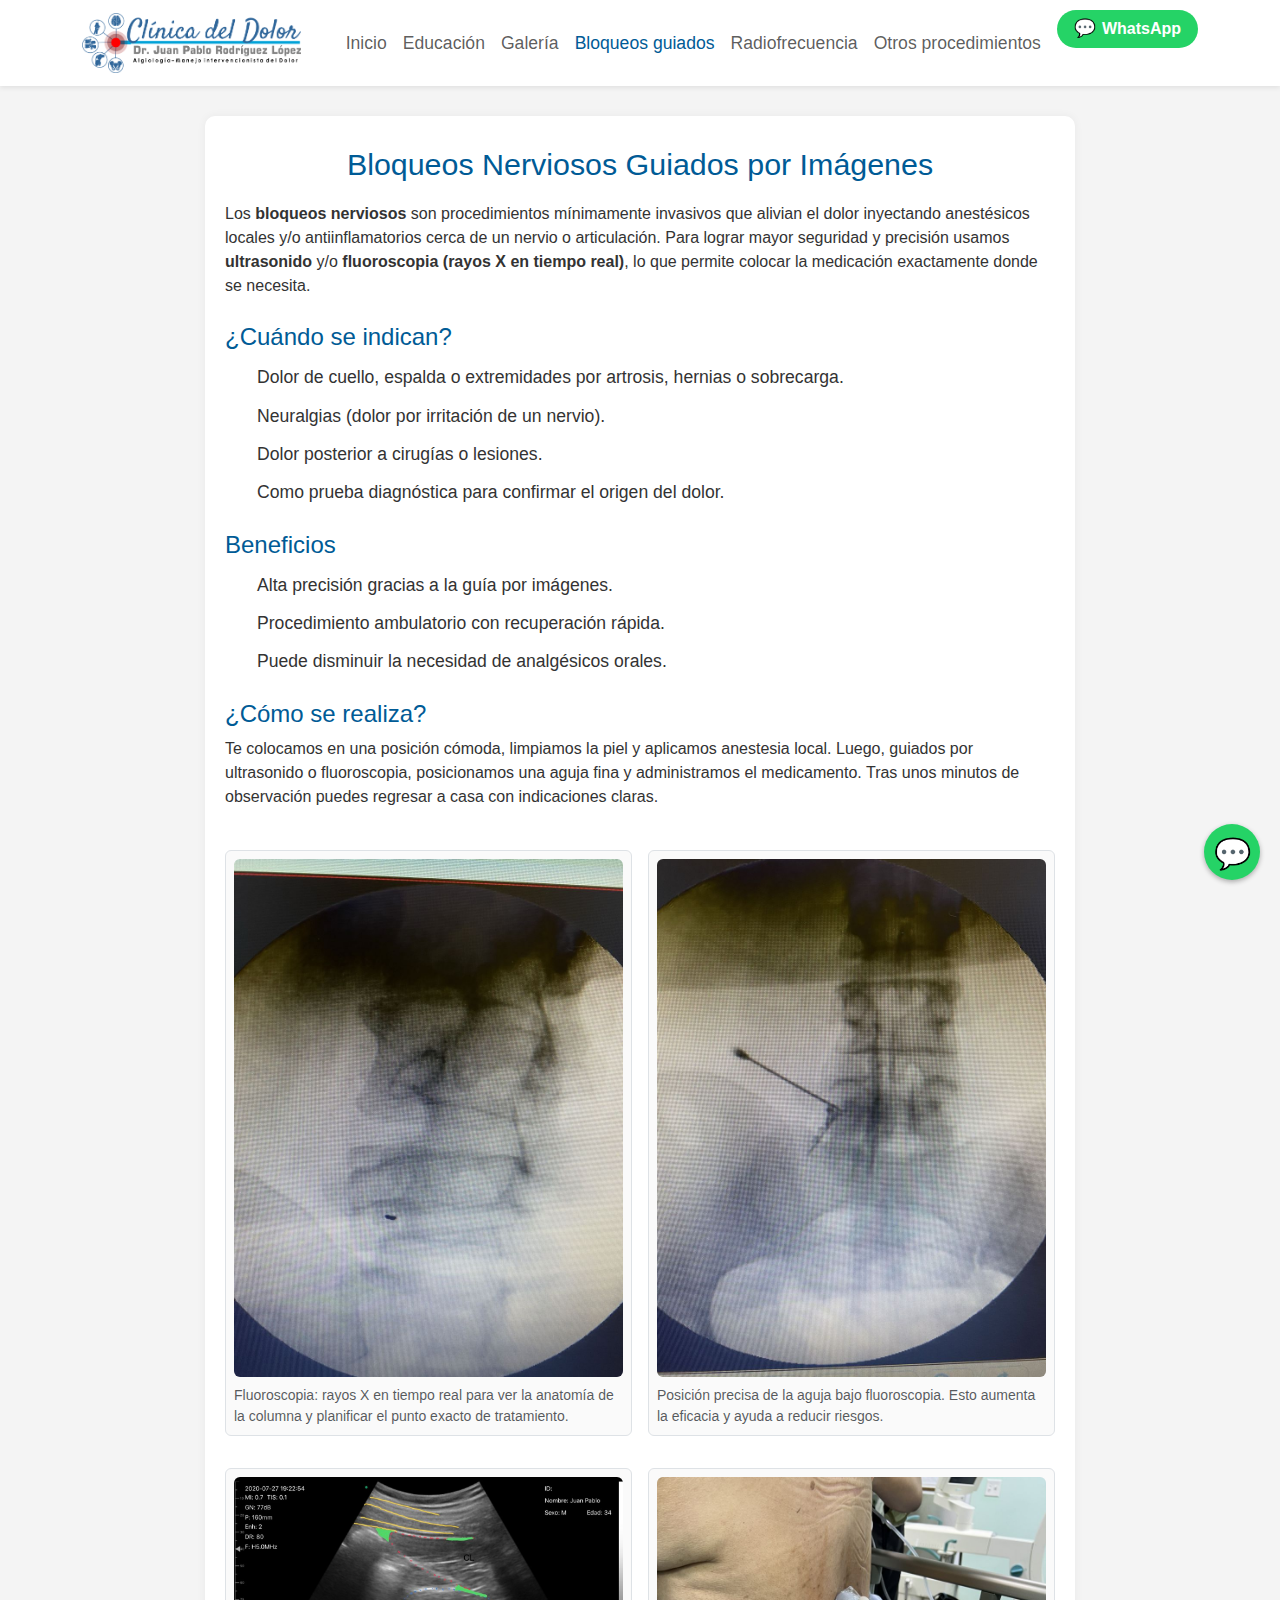
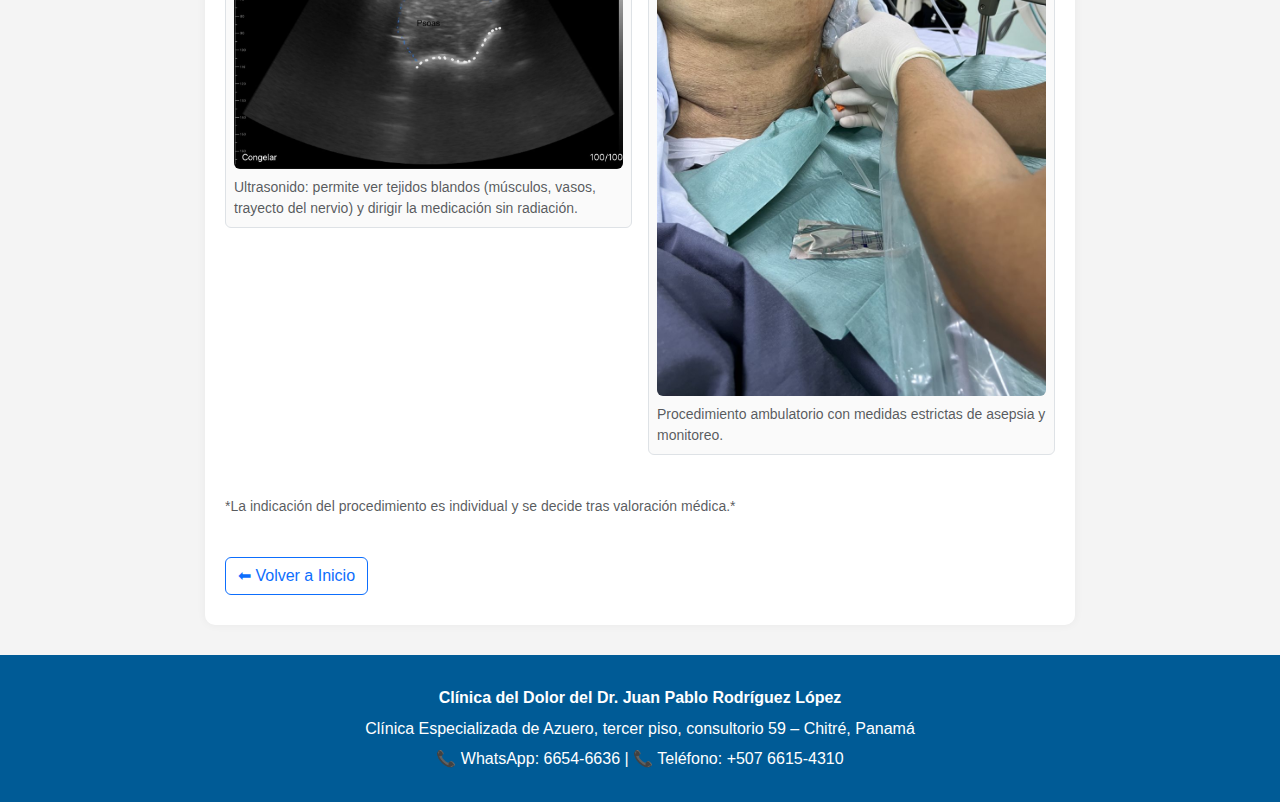
<file: bloqueos.html>
<!DOCTYPE html>
<html lang="es">
<head>
  <meta charset="utf-8"/>
  <meta name="viewport" content="width=device-width, initial-scale=1"/>
  <title>Bloqueos Nerviosos Guiados por Imágenes | Clínica del Dolor de Azuero</title>

  <meta name="description" content="Bloqueos nerviosos guiados por ultrasonido y fluoroscopia para el manejo intervencionista del dolor en la Clínica del Dolor del Dr. Juan Pablo Rodríguez López, Chitré, Panamá.">

  <!-- CSS principal del sitio -->
  <link rel="stylesheet" href="style.css"/>

  <!-- Bootstrap CSS -->
  <link href="https://cdn.jsdelivr.net/npm/bootstrap@5.3.0/dist/css/bootstrap.min.css" rel="stylesheet">

  <style>
    body {
      background: #f4f4f4;
      margin: 0;
      padding: 0;
      color: #333;
      font-family: Arial, sans-serif;
    }

    /* NAVBAR */
    .navbar {
      background-color: #ffffff;
      box-shadow: 0 2px 5px rgba(0,0,0,0.08);
    }

    .navbar-brand img {
      max-height: 60px;
      height: auto;
    }

    .nav-link {
      font-weight: 500;
    }

    .nav-link.active {
      color: #005b96 !important;
    }

    .btn-whatsapp-nav {
      background-color: #25D366;
      color: #fff !important;
      font-weight: 600;
      border-radius: 50px;
      padding: 6px 16px;
      display: inline-flex;
      align-items: center;
      gap: 6px;
    }

    .btn-whatsapp-nav span {
      font-size: 1.1rem;
      line-height: 1;
    }

    /* CONTENIDO PRINCIPAL */
    main {
      max-width: 900px;
      margin: 30px auto;
      padding: 0 15px;
    }

    .content-card {
      background: #fff;
      padding: 30px 20px;
      border-radius: 10px;
      box-shadow: 0 0 10px rgba(0,0,0,0.05);
      margin-bottom: 30px;
    }

    h1, h2, h3, h4 {
      color: #005b96;
    }

    h1 {
      font-size: 1.9rem;
      margin-bottom: 20px;
      text-align: center;
    }

    section {
      margin-bottom: 25px;
    }

    figure {
      background: #fafafa;
    }

    /* FOOTER */
    footer {
      background: #005b96;
      color: #fff;
      text-align: center;
      padding: 25px 15px;
      font-size: 1em;
      line-height: 1.6;
      margin-top: 30px;
    }

    footer p {
      margin: 5px 0;
    }

    /* BOTÓN FLOTANTE WHATSAPP */
    .whatsapp-float {
      position: fixed;
      width: 56px;
      height: 56px;
      bottom: 20px;
      right: 20px;
      background-color: #25D366;
      color: #FFF;
      border-radius: 50%;
      text-align: center;
      font-size: 30px;
      box-shadow: 0 2px 5px rgba(0,0,0,0.3);
      z-index: 1000;
      display: flex;
      align-items: center;
      justify-content: center;
      text-decoration: none;
    }

    .whatsapp-float:hover {
      background-color: #1ebe5d;
      color: #fff;
      text-decoration: none;
    }

    .whatsapp-float span {
      margin-top: 2px;
    }
  </style>
</head>
<body>

  <!-- NAVBAR -->
  <nav class="navbar navbar-expand-lg">
    <div class="container">
      <a class="navbar-brand d-flex align-items-center" href="index.html">
        <img src="logo.png" alt="Clínica del Dolor de Azuero">
      </a>
      <button class="navbar-toggler" type="button" data-bs-toggle="collapse" data-bs-target="#mainNavbar" aria-controls="mainNavbar" aria-expanded="false" aria-label="Mostrar menú">
        <span class="navbar-toggler-icon"></span>
      </button>

      <div class="collapse navbar-collapse" id="mainNavbar">
        <ul class="navbar-nav ms-auto mb-2 mb-lg-0">
          <li class="nav-item">
            <a class="nav-link" href="index.html">Inicio</a>
          </li>
          <li class="nav-item">
            <a class="nav-link" href="educacion.html">Educación</a>
          </li>
          <li class="nav-item">
            <a class="nav-link" href="galeria.html">Galería</a>
          </li>
          <li class="nav-item">
            <a class="nav-link active" href="bloqueos.html">Bloqueos guiados</a>
          </li>
          <li class="nav-item">
            <a class="nav-link" href="tecnicas_radiofrecuencia.html">Radiofrecuencia</a>
          </li>
          <li class="nav-item">
            <a class="nav-link" href="procedimientos.html">Otros procedimientos</a>
          </li>
          <li class="nav-item ms-lg-2 mt-2 mt-lg-0">
            <a class="btn btn-whatsapp-nav" href="https://wa.me/50766546636?text=Hola%20doctor,%20quisiera%20información%20sobre%20bloqueos%20nerviosos%20guiados." target="_blank" rel="noopener">
              <span>💬</span> WhatsApp
            </a>
          </li>
        </ul>
      </div>
    </div>
  </nav>

  <!-- CONTENIDO PRINCIPAL -->
  <main>
    <div class="content-card">
      <h1>Bloqueos Nerviosos Guiados por Imágenes</h1>

      <section>
        <p>
          Los <strong>bloqueos nerviosos</strong> son procedimientos mínimamente invasivos
          que alivian el dolor inyectando anestésicos locales y/o antiinflamatorios cerca de
          un nervio o articulación. Para lograr mayor seguridad y precisión usamos
          <strong>ultrasonido</strong> y/o <strong>fluoroscopia (rayos X en tiempo real)</strong>,
          lo que permite colocar la medicación exactamente donde se necesita.
        </p>
      </section>

      <section>
        <h4>¿Cuándo se indican?</h4>
        <ul>
          <li>Dolor de cuello, espalda o extremidades por artrosis, hernias o sobrecarga.</li>
          <li>Neuralgias (dolor por irritación de un nervio).</li>
          <li>Dolor posterior a cirugías o lesiones.</li>
          <li>Como prueba diagnóstica para confirmar el origen del dolor.</li>
        </ul>
      </section>

      <section>
        <h4>Beneficios</h4>
        <ul>
          <li>Alta precisión gracias a la guía por imágenes.</li>
          <li>Procedimiento ambulatorio con recuperación rápida.</li>
          <li>Puede disminuir la necesidad de analgésicos orales.</li>
        </ul>
      </section>

      <section>
        <h4>¿Cómo se realiza?</h4>
        <p>
          Te colocamos en una posición cómoda, limpiamos la piel y aplicamos anestesia local.
          Luego, guiados por ultrasonido o fluoroscopia, posicionamos una aguja fina y
          administramos el medicamento. Tras unos minutos de observación puedes regresar a casa
          con indicaciones claras.
        </p>
      </section>

      <section>
        <div class="row g-3 mt-2">
          <div class="col-md-6">
            <figure class="border rounded p-2">
              <img src="images/bloqueos/FC299182-9C1B-4522-9688-82D6CAE757BD_web_web.jpg" class="img-fluid rounded" alt="Fluoroscopia columna lumbar">
              <figcaption class="mt-2 small text-muted">
                Fluoroscopia: rayos X en tiempo real para ver la anatomía de la columna y planificar el punto exacto de tratamiento.
              </figcaption>
            </figure>
          </div>
          <div class="col-md-6">
            <figure class="border rounded p-2">
              <img src="images/bloqueos/0D54DD62-678A-4C94-BECA-EF98E73100BA_web_web.jpg" class="img-fluid rounded" alt="Aguja posicionada bajo fluoroscopia">
              <figcaption class="mt-2 small text-muted">
                Posición precisa de la aguja bajo fluoroscopia. Esto aumenta la eficacia y ayuda a reducir riesgos.
              </figcaption>
            </figure>
          </div>
          <div class="col-md-6">
            <figure class="border rounded p-2">
              <img src="images/bloqueos/C9461736-8939-4E7B-AEBC-5A28A2D06F95_web_web.jpg" class="img-fluid rounded" alt="Ultrasonido región lumbar">
              <figcaption class="mt-2 small text-muted">
                Ultrasonido: permite ver tejidos blandos (músculos, vasos, trayecto del nervio) y dirigir la medicación sin radiación.
              </figcaption>
            </figure>
          </div>
          <div class="col-md-6">
            <figure class="border rounded p-2">
              <img src="images/bloqueos/27BBC601-D00D-4B45-822A-1F080B39D343_web_web.jpg" class="img-fluid rounded" alt="Procedimiento ambulatorio con guía por imágenes">
              <figcaption class="mt-2 small text-muted">
                Procedimiento ambulatorio con medidas estrictas de asepsia y monitoreo.
              </figcaption>
            </figure>
          </div>
        </div>
      </section>

      <p class="mt-3 text-muted small">
        *La indicación del procedimiento es individual y se decide tras valoración médica.*
      </p>

      <a href="index.html" class="btn btn-outline-primary mt-4">⬅ Volver a Inicio</a>
    </div>
  </main>

  <!-- FOOTER -->
  <footer>
    <p><strong>Clínica del Dolor del Dr. Juan Pablo Rodríguez López</strong></p>
    <p>Clínica Especializada de Azuero, tercer piso, consultorio 59 – Chitré, Panamá</p>
    <p>📞 WhatsApp: 6654-6636 | 📞 Teléfono: +507 6615-4310</p>
  </footer>

  <!-- BOTÓN FLOTANTE WHATSAPP -->
  <a href="https://wa.me/50766546636?text=Hola%20doctor,%20quisiera%20agendar%20una%20cita%20para%20bloqueos%20nerviosos%20guiados." class="whatsapp-float" target="_blank" rel="noopener" aria-label="WhatsApp Clínica del Dolor">
    <span>💬</span>
  </a>

  <!-- Bootstrap JS -->
  <script src="https://cdn.jsdelivr.net/npm/bootstrap@5.3.0/dist/js/bootstrap.bundle.min.js"></script>
</body>
</html>
</file>
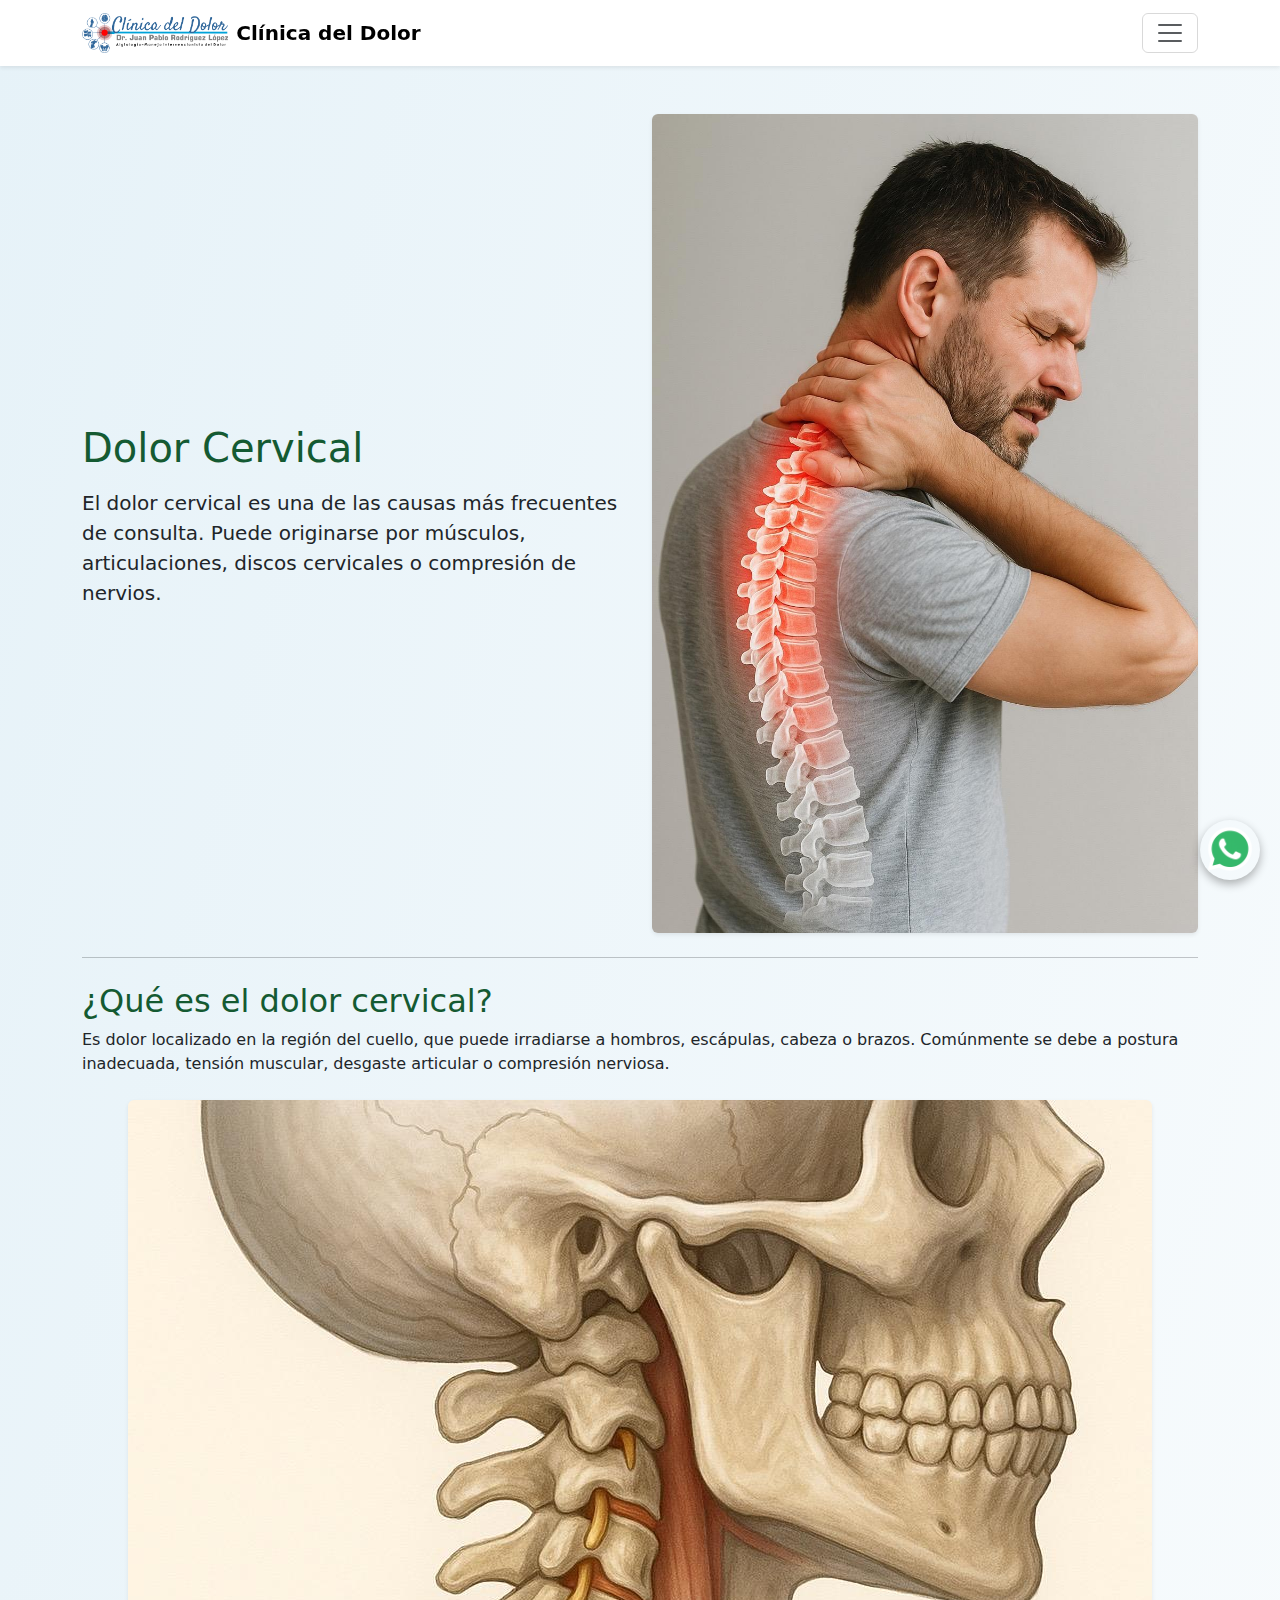
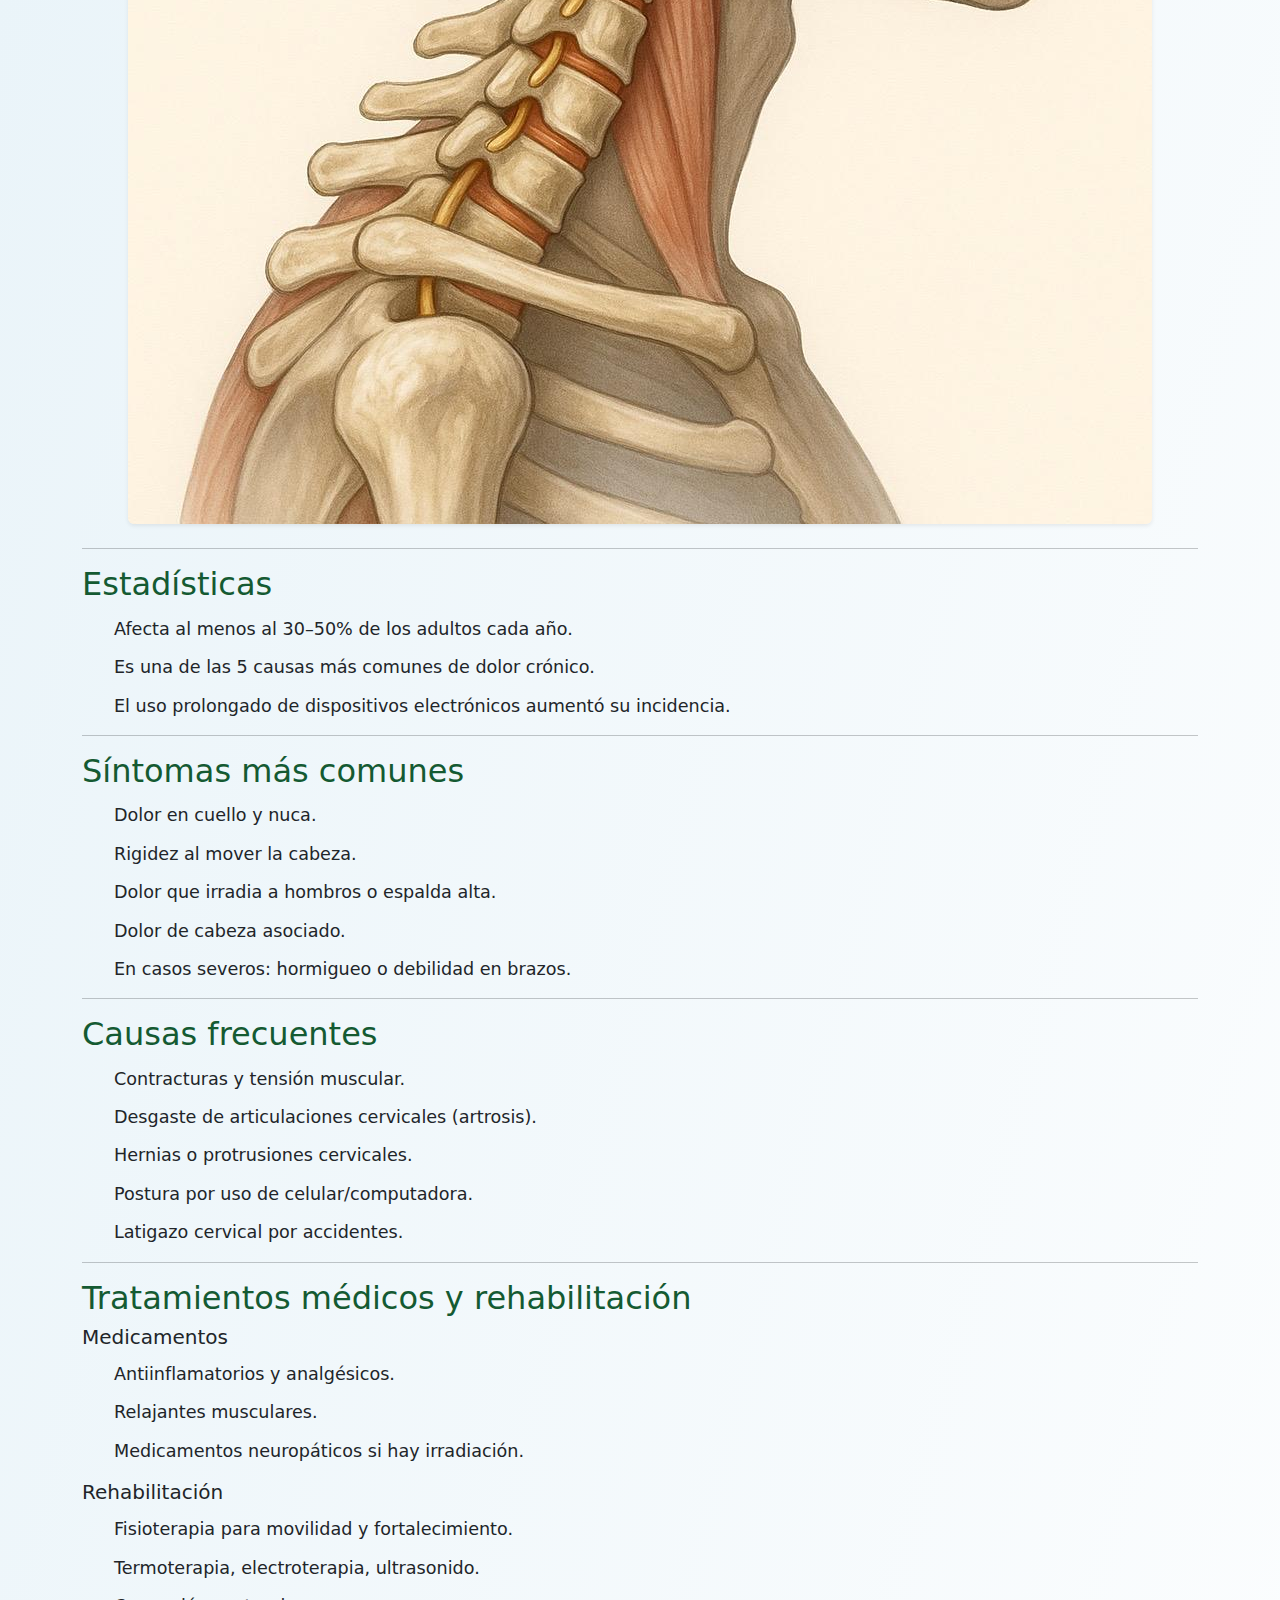
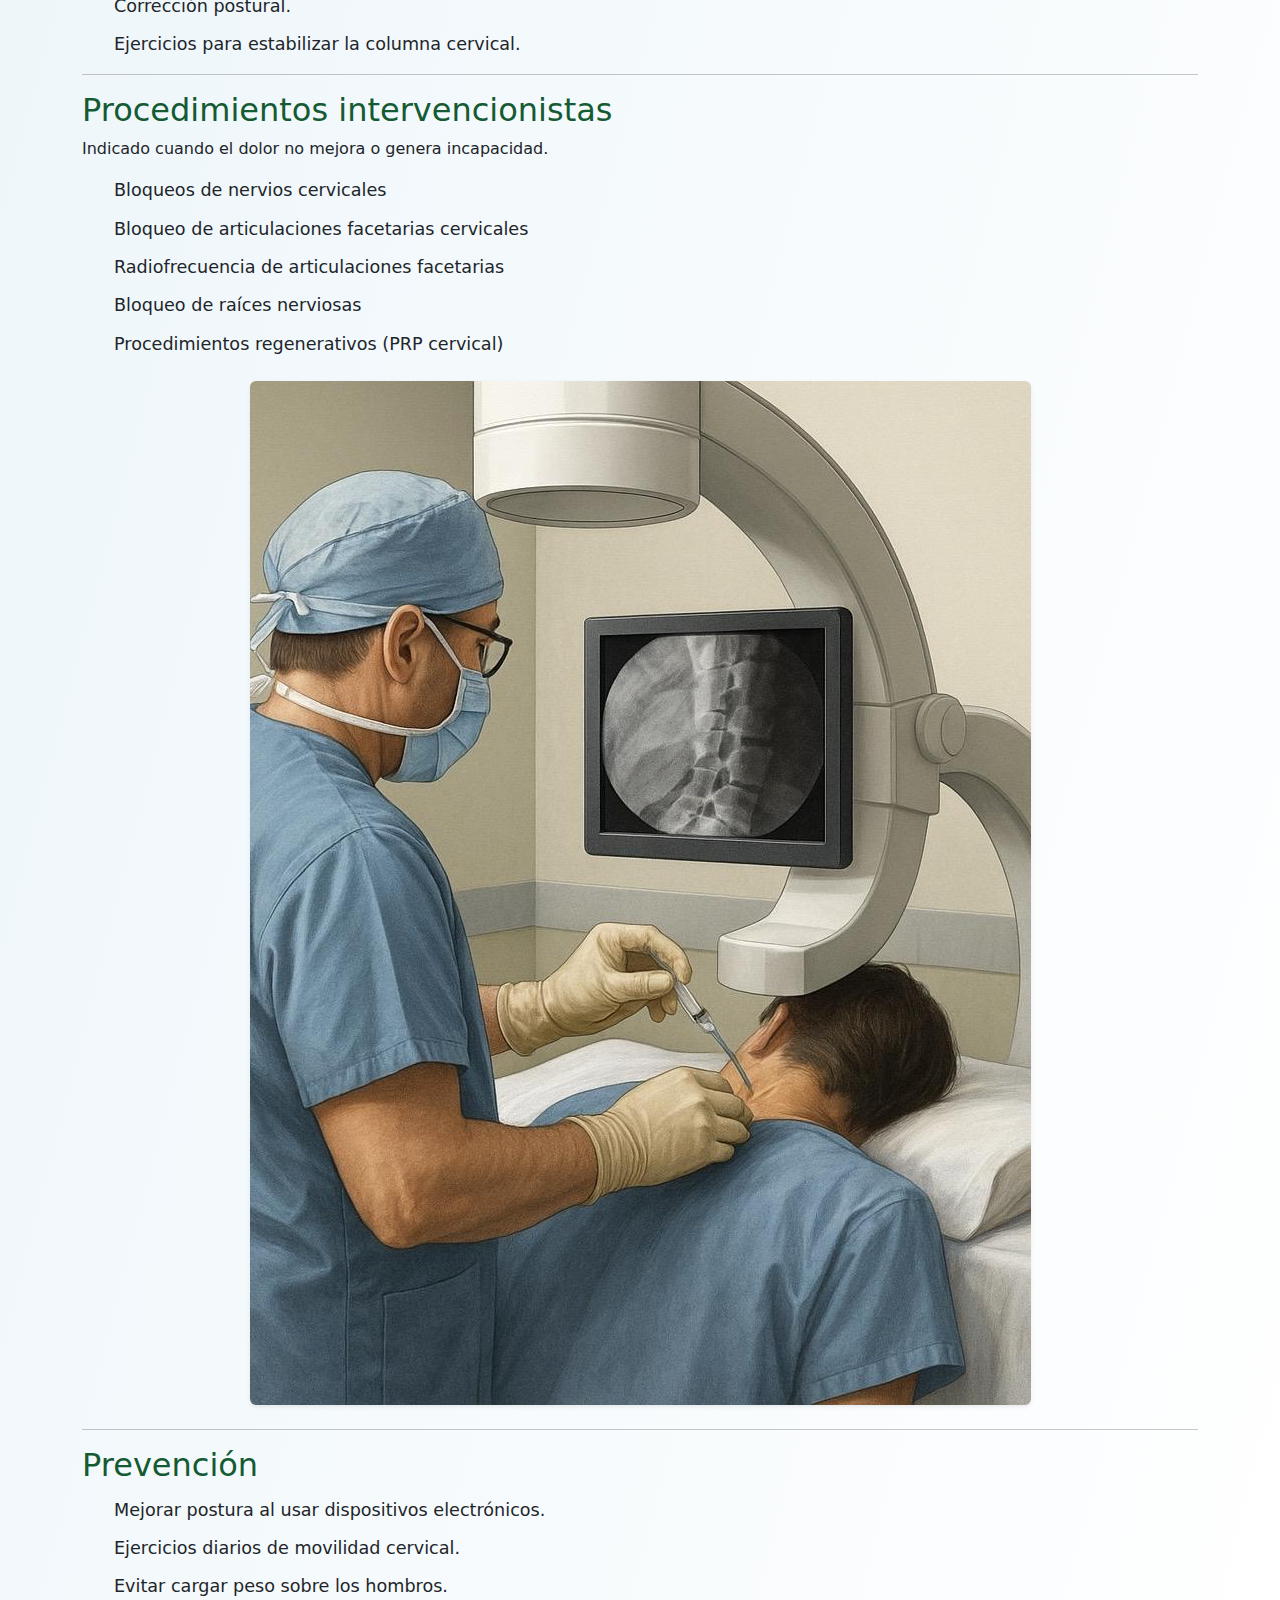
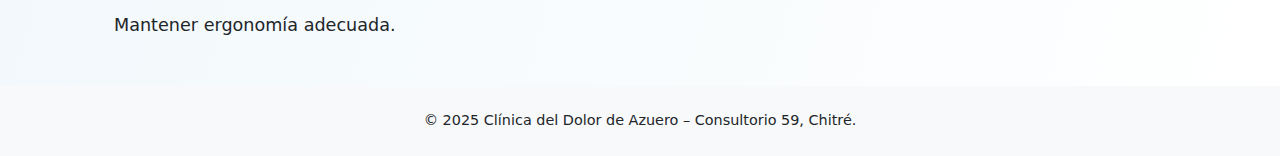
<file: dolor-cervical.html>
<!DOCTYPE html>
<html lang="es">
<head>
  <meta charset="utf-8"/>
  <meta name="viewport" content="width=device-width, initial-scale=1"/>
  <title>Dolor Cervical | Clínica del Dolor de Azuero</title>
  <link rel="stylesheet" href="style.css"/>

  <!-- Bootstrap -->
  <link href="https://cdn.jsdelivr.net/npm/bootstrap@5.3.0/dist/css/bootstrap.min.css" rel="stylesheet">

  <!-- Google tag -->
  <script async src="https://www.googletagmanager.com/gtag/js?id=G-WTPCPKTT0S"></script>
  <script>
    window.dataLayer = window.dataLayer || [];
    function gtag(){dataLayer.push(arguments);}
    gtag('js', new Date());
    gtag('config', 'G-WTPCPKTT0S');
  </script>

  <style>
    h1, h2 { color:#145a32; }
  </style>
</head>

<body>

<!-- NAVBAR -->
<nav class="navbar navbar-light bg-white shadow-sm sticky-top">
  <div class="container">
    <a class="navbar-brand d-flex align-items-center gap-2" href="index.html">
      <img src="logo.png" class="logo-navbar" alt="Logo">
      <span class="fw-semibold d-none d-sm-inline">Clínica del Dolor</span>
    </a>

    <button class="navbar-toggler" type="button" data-bs-toggle="offcanvas" data-bs-target="#mainOffcanvas">
      <span class="navbar-toggler-icon"></span>
    </button>

    <div class="offcanvas offcanvas-end" tabindex="-1" id="mainOffcanvas">
      <div class="offcanvas-header">
        <h5 class="offcanvas-title d-flex align-items-center gap-2">
          <img src="logo.png" class="logo-offcanvas"> Clínica del Dolor
        </h5>
        <button class="btn-close" data-bs-dismiss="offcanvas"></button>
      </div>

      <div class="offcanvas-body">
        <ul class="navbar-nav">

          <li class="nav-item"><a class="nav-link" href="index.html">Inicio</a></li>

          <!-- Padecimientos -->
          <li class="nav-item mt-2"><span class="fw-semibold text-muted small text-uppercase">Padecimientos</span></li>
          <li class="nav-item"><a class="nav-link" href="lumbalgia-ciatica.html">Lumbalgia y Ciática</a></li>
          <li class="nav-item"><a class="nav-link" href="dolor-cervical.html">Dolor cervical</a></li>
          <li class="nav-item"><a class="nav-link" href="cervicobraquialgia.html">Cervicobraquialgia</a></li>
          <li class="nav-item"><a class="nav-link" href="dorsalgia.html">Dorsalgia</a></li>
          <li class="nav-item"><a class="nav-link" href="sacroilitis.html">Sacroilitis</a></li>
          <li class="nav-item"><a class="nav-link" href="neuralgia-trigemino.html">Neuralgia del Trigémino</a></li>
          <li class="nav-item"><a class="nav-link" href="fibromialgia.html">Fibromialgia</a></li>

          <!-- Procedimientos -->
          <li class="nav-item mt-2"><span class="fw-semibold text-muted small text-uppercase">Procedimientos</span></li>
          <li class="nav-item"><a class="nav-link" href="bloqueos.html">Bloqueos guiados</a></li>
          <li class="nav-item"><a class="nav-link" href="tecnicas_radiofrecuencia.html">Radiofrecuencia</a></li>
          <li class="nav-item"><a class="nav-link" href="procedimientos.html">Regenerativos</a></li>

          <!-- Contacto -->
          <li class="nav-item mt-3">
            <a class="btn btn-success w-100 mb-2" href="https://wa.me/50766546636" target="_blank">WhatsApp 6654-6636</a>
            <a class="btn btn-outline-primary w-100" href="tel:+50766154310">Llamar 6615-4310</a>
          </li>

        </ul>
      </div>
    </div>
  </div>
</nav>

<!-- CONTENIDO -->
<section class="container my-5">

  <div class="row mb-4 align-items-center">
    <div class="col-md-6">
      <h1 class="mb-3">Dolor Cervical</h1>
      <p class="lead">
        El dolor cervical es una de las causas más frecuentes de consulta.  
        Puede originarse por músculos, articulaciones, discos cervicales o compresión de nervios.
      </p>
    </div>
    <div class="col-md-6 text-center">
      <img src="images/dolor-cervical-paciente.jpg" class="img-fluid rounded shadow-sm" alt="Dolor cervical">
    </div>
  </div>

  <hr class="my-4">

  <!-- DEFINICIÓN -->
  <h2>¿Qué es el dolor cervical?</h2>
  <p>
    Es dolor localizado en la región del cuello, que puede irradiarse a hombros, escápulas, cabeza o brazos.  
    Comúnmente se debe a postura inadecuada, tensión muscular, desgaste articular o compresión nerviosa.
  </p>

  <div class="text-center my-4">
    <img src="images/columna-cervical-anatomia.jpg" class="img-fluid rounded shadow-sm" alt="Anatomía cervical">
  </div>

  <hr>

  <!-- ESTADÍSTICAS -->
  <h2>Estadísticas</h2>
  <ul>
    <li>Afecta al menos al 30–50% de los adultos cada año.</li>
    <li>Es una de las 5 causas más comunes de dolor crónico.</li>
    <li>El uso prolongado de dispositivos electrónicos aumentó su incidencia.</li>
  </ul>

  <hr>

  <!-- SÍNTOMAS -->
  <h2>Síntomas más comunes</h2>
  <ul>
    <li>Dolor en cuello y nuca.</li>
    <li>Rigidez al mover la cabeza.</li>
    <li>Dolor que irradia a hombros o espalda alta.</li>
    <li>Dolor de cabeza asociado.</li>
    <li>En casos severos: hormigueo o debilidad en brazos.</li>
  </ul>

  <hr>

  <!-- CAUSAS -->
  <h2>Causas frecuentes</h2>
  <ul>
    <li>Contracturas y tensión muscular.</li>
    <li>Desgaste de articulaciones cervicales (artrosis).</li>
    <li>Hernias o protrusiones cervicales.</li>
    <li>Postura por uso de celular/computadora.</li>
    <li>Latigazo cervical por accidentes.</li>
  </ul>

  <hr>

  <!-- TRATAMIENTO MÉDICO -->
  <h2>Tratamientos médicos y rehabilitación</h2>

  <h5>Medicamentos</h5>
  <ul>
    <li>Antiinflamatorios y analgésicos.</li>
    <li>Relajantes musculares.</li>
    <li>Medicamentos neuropáticos si hay irradiación.</li>
  </ul>

  <h5>Rehabilitación</h5>
  <ul>
    <li>Fisioterapia para movilidad y fortalecimiento.</li>
    <li>Termoterapia, electroterapia, ultrasonido.</li>
    <li>Corrección postural.</li>
    <li>Ejercicios para estabilizar la columna cervical.</li>
  </ul>

  <hr>

  <!-- INTERVENCIONISMO -->
  <h2>Procedimientos intervencionistas</h2>
  <p>Indicado cuando el dolor no mejora o genera incapacidad.</p>

  <ul>
    <li>Bloqueos de nervios cervicales</li>
    <li>Bloqueo de articulaciones facetarias cervicales</li>
    <li>Radiofrecuencia de articulaciones facetarias</li>
    <li>Bloqueo de raíces nerviosas</li>
    <li>Procedimientos regenerativos (PRP cervical)</li>
  </ul>

  <div class="text-center my-4">
    <img src="images/bloqueo-cervical-fluoroscopia.jpg" class="img-fluid rounded shadow-sm" alt="Bloqueo cervical">
  </div>

  <hr>

  <!-- PREVENCIÓN -->
  <h2>Prevención</h2>
  <ul>
    <li>Mejorar postura al usar dispositivos electrónicos.</li>
    <li>Ejercicios diarios de movilidad cervical.</li>
    <li>Evitar cargar peso sobre los hombros.</li>
    <li>Mantener ergonomía adecuada.</li>
  </ul>

</section>

<!-- FOOTER -->
<footer class="text-center py-4 bg-light">
  <p class="mb-0">© 2025 Clínica del Dolor de Azuero – Consultorio 59, Chitré.</p>
</footer>

<!-- WHATSAPP FLOAT -->
<a class="whatsapp-float" href="https://wa.me/50766546636" target="_blank">
  <img src="whatsapp.png" width="60">
</a>

<!-- Bootstrap JS -->
<script src="https://cdn.jsdelivr.net/npm/bootstrap@5.3.0/dist/js/bootstrap.bundle.min.js"></script>

<style>
  .logo-navbar { height: 40px; }
  .logo-offcanvas { height: 28px; }
  .whatsapp-float { position: fixed; bottom: 20px; right: 20px; z-index:1000; }
</style>

</body>
</html>
</file>
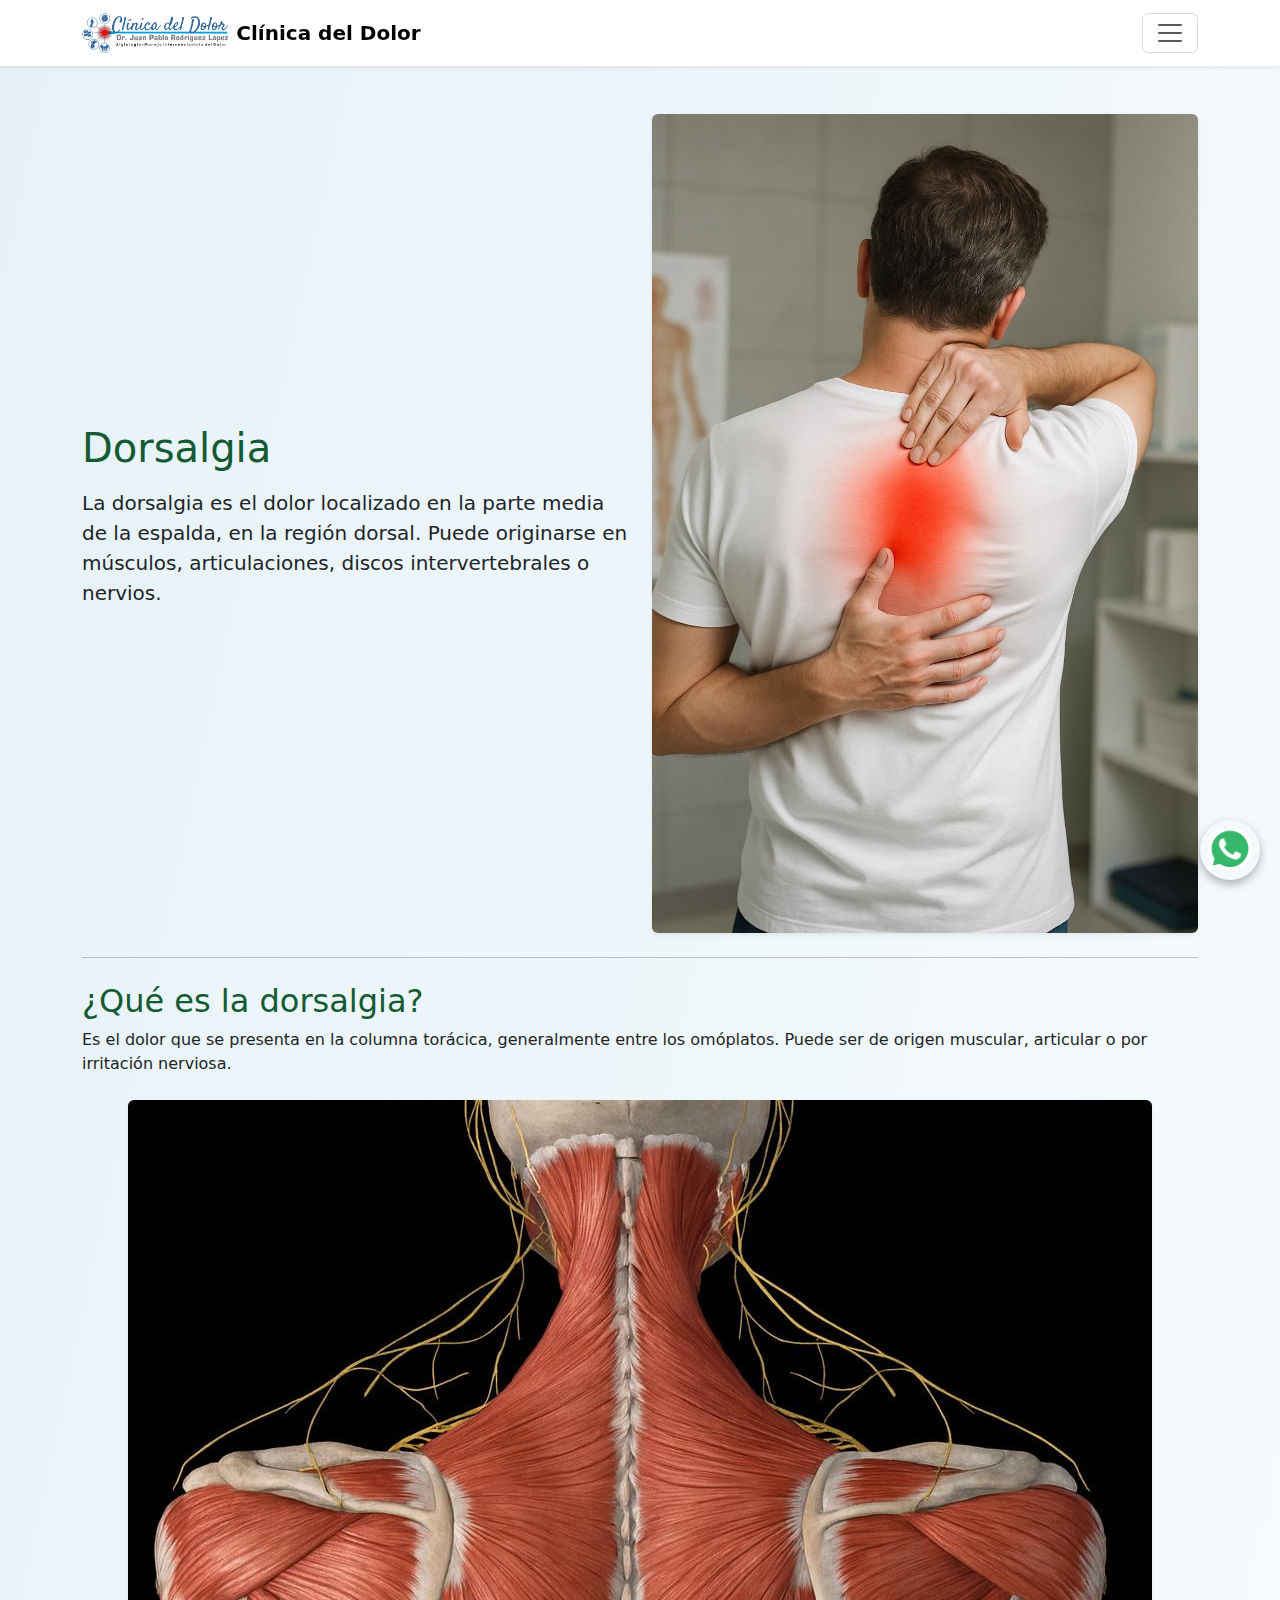
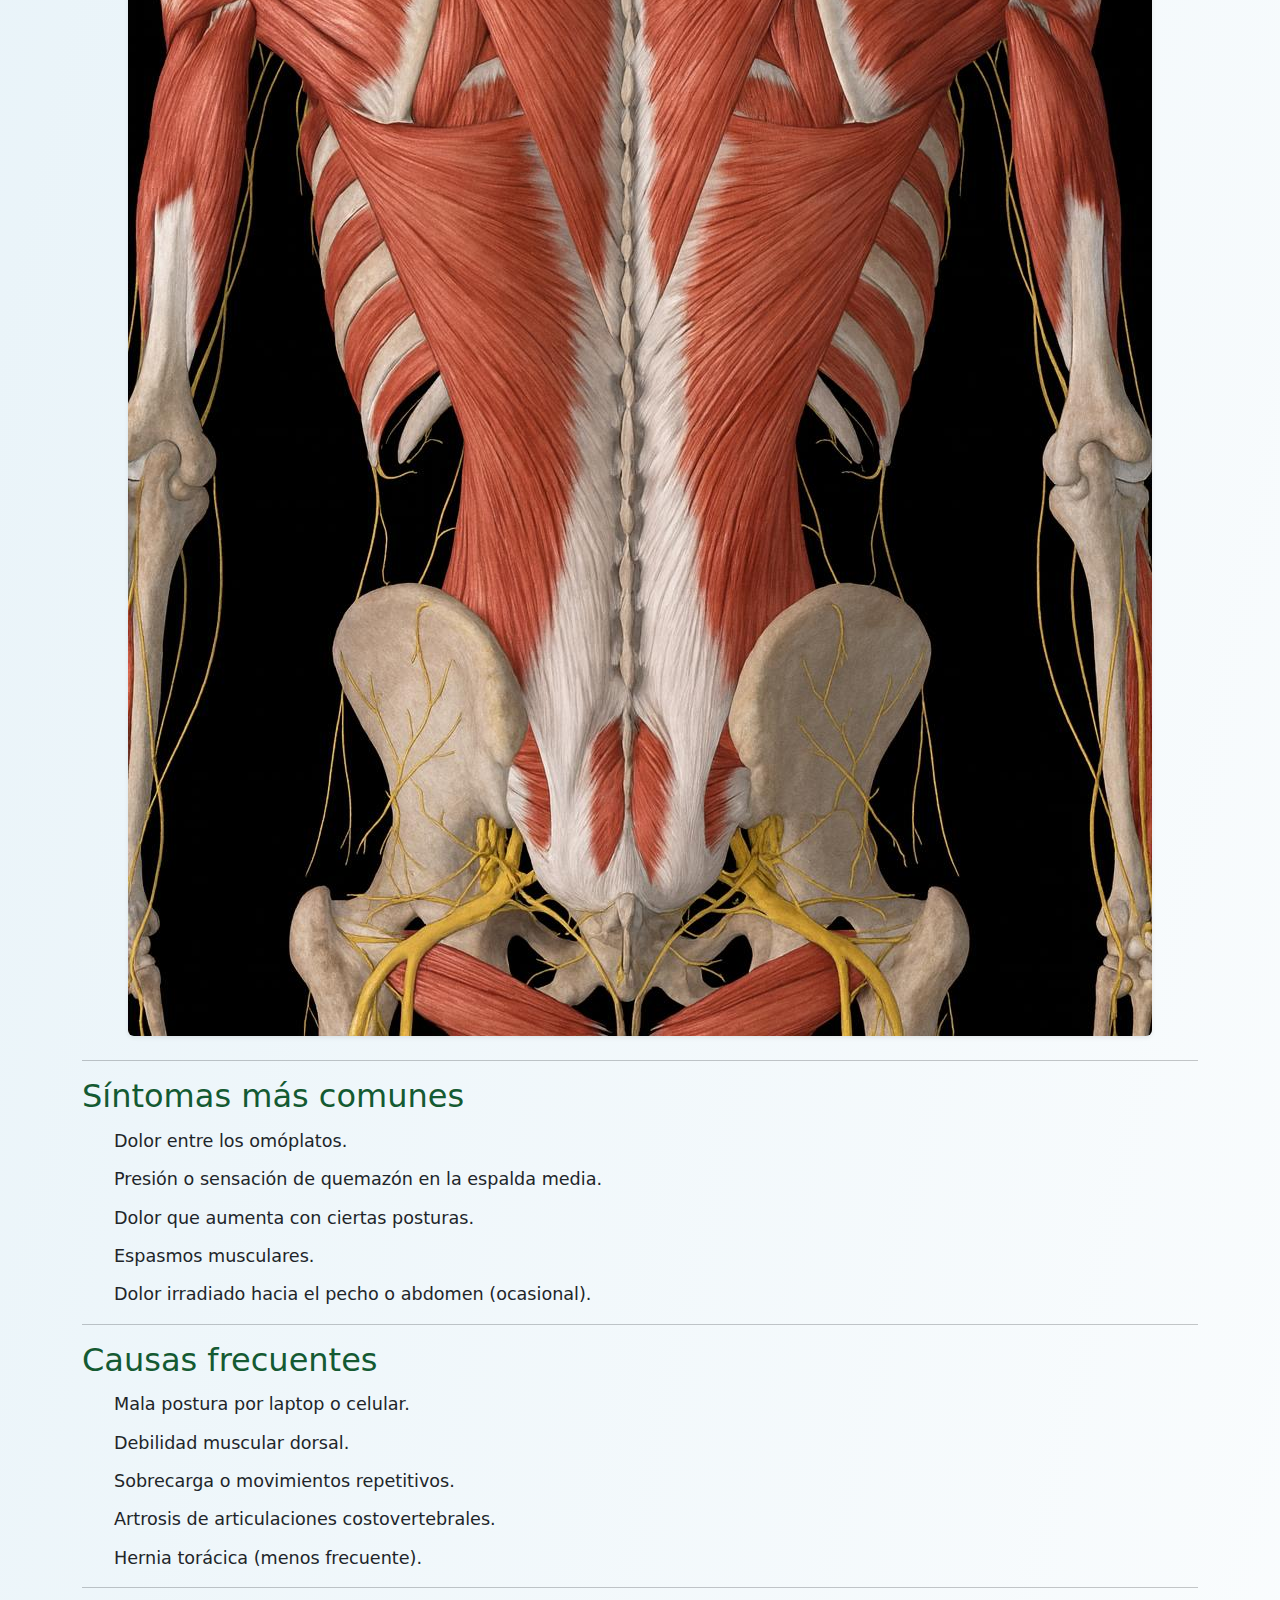
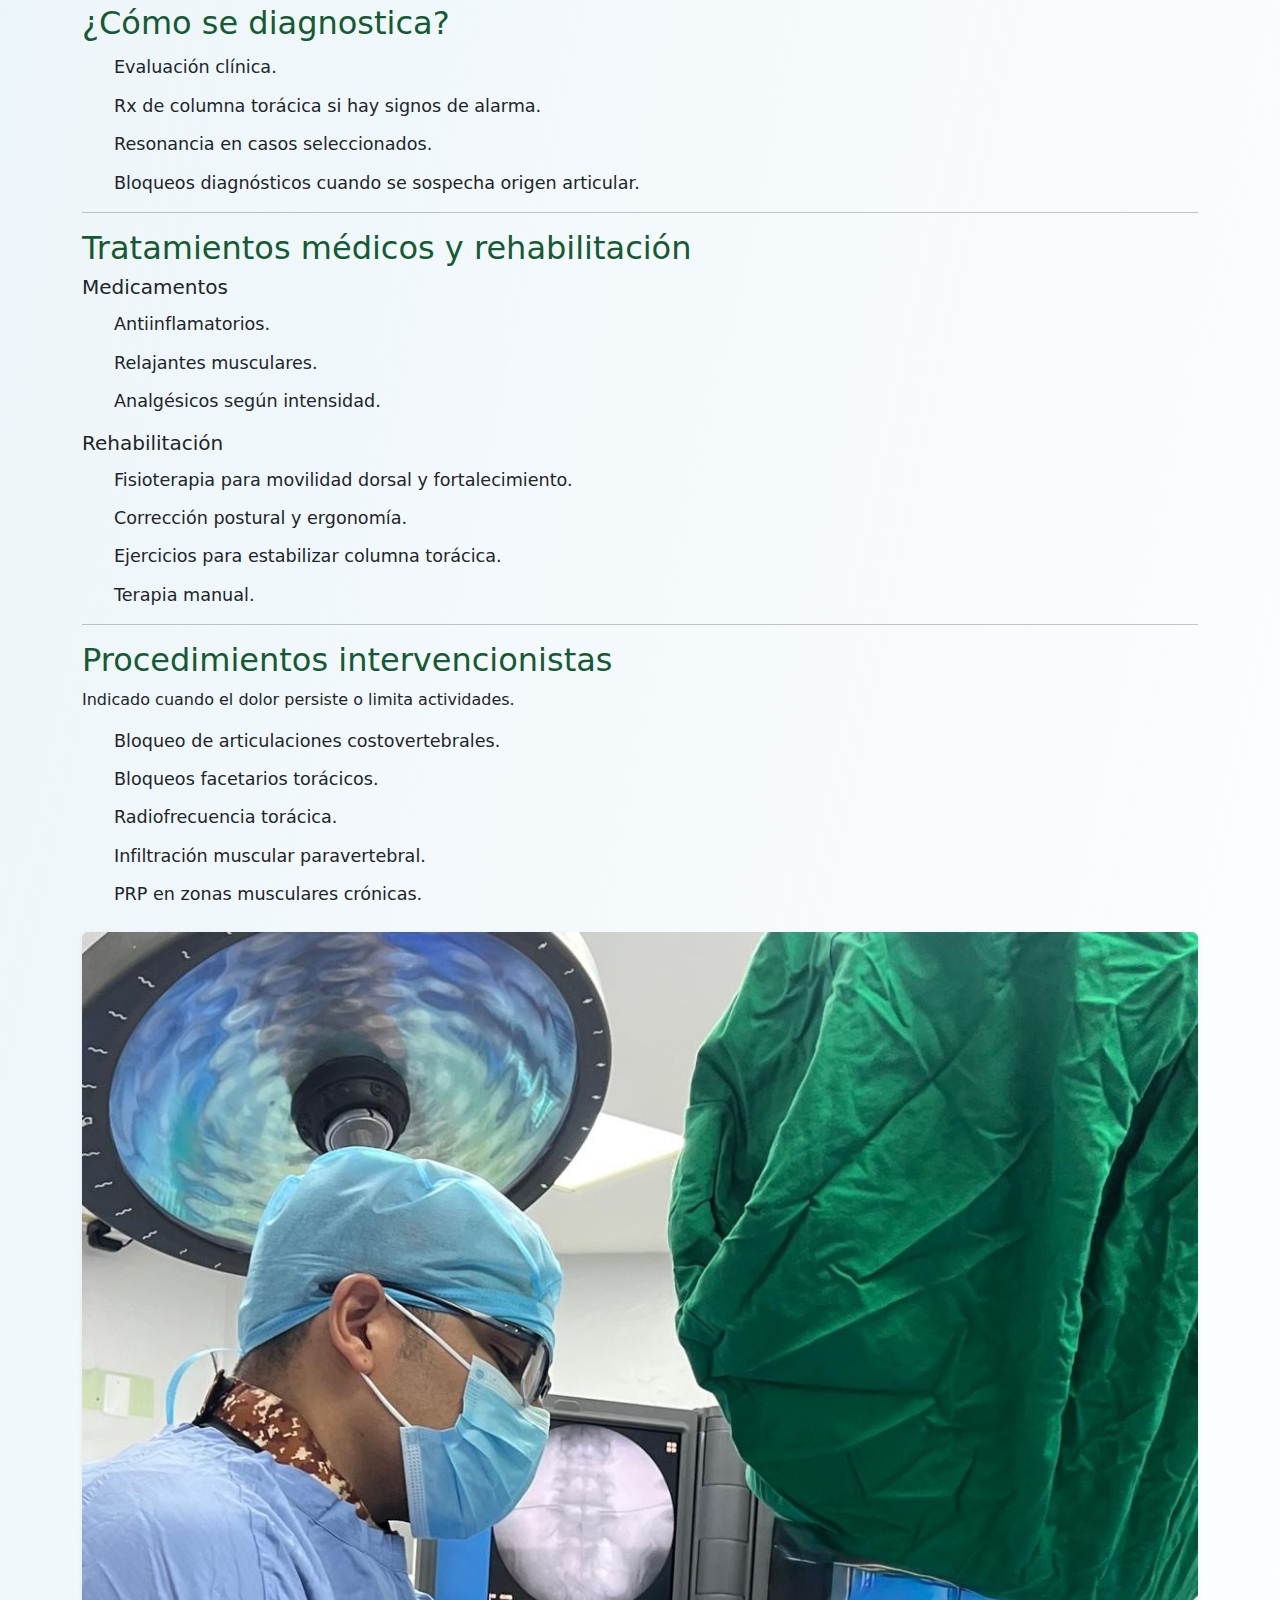
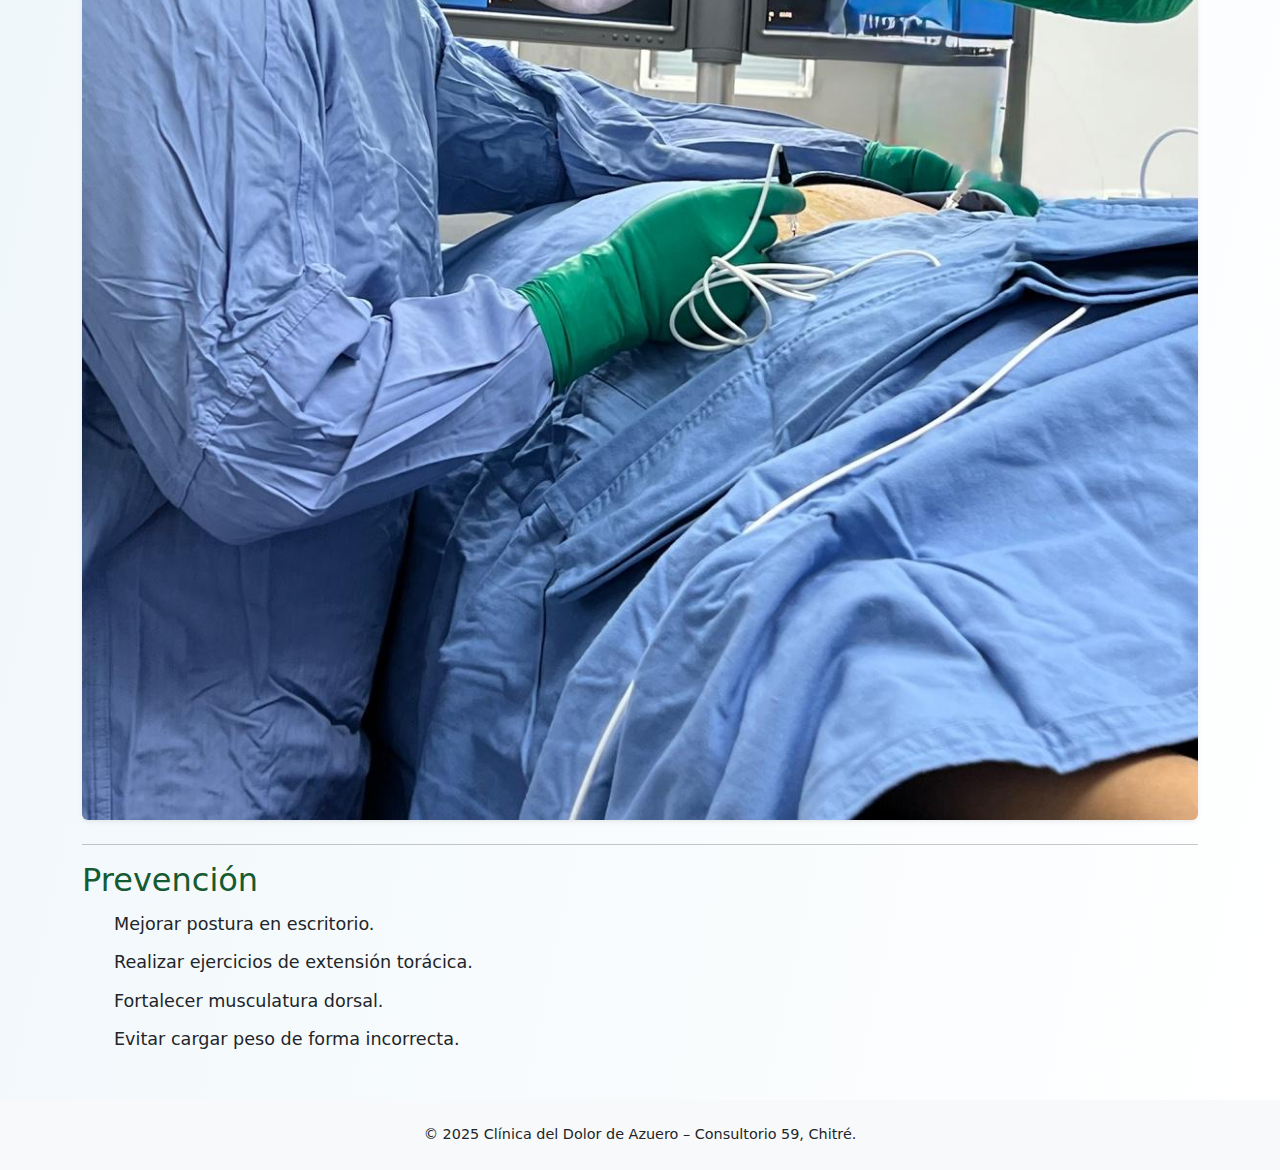
<file: dorsalgia.html>
<!DOCTYPE html>
<html lang="es">
<head>
  <meta charset="utf-8"/>
  <meta name="viewport" content="width=device-width, initial-scale=1"/>
  <title>Dorsalgia | Clínica del Dolor de Azuero</title>
  <link rel="stylesheet" href="style.css"/>

  <!-- Bootstrap -->
  <link href="https://cdn.jsdelivr.net/npm/bootstrap@5.3.0/dist/css/bootstrap.min.css" rel="stylesheet">

  <!-- Google tag -->
  <script async src="https://www.googletagmanager.com/gtag/js?id=G-WTPCPKTT0S"></script>
  <script>
    window.dataLayer = window.dataLayer || [];
    function gtag(){dataLayer.push(arguments);}
    gtag('js', new Date());
    gtag('config', 'G-WTPCPKTT0S');
  </script>

  <style>
    h1, h2 { color:#145a32; }
  </style>
</head>

<body>

<!-- NAVBAR -->
<nav class="navbar navbar-light bg-white shadow-sm sticky-top">
  <div class="container">
    <a class="navbar-brand d-flex align-items-center gap-2" href="index.html">
      <img src="logo.png" class="logo-navbar" alt="Logo">
      <span class="fw-semibold d-none d-sm-inline">Clínica del Dolor</span>
    </a>

    <button class="navbar-toggler" type="button" data-bs-toggle="offcanvas" data-bs-target="#mainOffcanvas">
      <span class="navbar-toggler-icon"></span>
    </button>

    <div class="offcanvas offcanvas-end" tabindex="-1" id="mainOffcanvas">
      <div class="offcanvas-header">
        <h5 class="offcanvas-title d-flex align-items-center gap-2">
          <img src="logo.png" class="logo-offcanvas"> Clínica del Dolor
        </h5>
        <button class="btn-close" data-bs-dismiss="offcanvas"></button>
      </div>

      <div class="offcanvas-body">
        <ul class="navbar-nav">

          <li class="nav-item"><a class="nav-link" href="index.html">Inicio</a></li>

          <!-- Padecimientos -->
          <li class="nav-item mt-2"><span class="fw-semibold text-muted small text-uppercase">Padecimientos</span></li>
          <li class="nav-item"><a class="nav-link" href="lumbalgia-ciatica.html">Lumbalgia y Ciática</a></li>
          <li class="nav-item"><a class="nav-link" href="dolor-cervical.html">Dolor cervical</a></li>
          <li class="nav-item"><a class="nav-link" href="cervicobraquialgia.html">Cervicobraquialgia</a></li>
          <li class="nav-item"><a class="nav-link" href="dorsalgia.html">Dorsalgia</a></li>
          <li class="nav-item"><a class="nav-link" href="sacroilitis.html">Sacroilitis</a></li>
          <li class="nav-item"><a class="nav-link" href="neuralgia-trigemino.html">Neuralgia del Trigémino</a></li>
          <li class="nav-item"><a class="nav-link" href="fibromialgia.html">Fibromialgia</a></li>

          <!-- Procedimientos -->
          <li class="nav-item mt-2"><span class="fw-semibold text-muted small text-uppercase">Procedimientos</span></li>
          <li class="nav-item"><a class="nav-link" href="bloqueos.html">Bloqueos guiados</a></li>
          <li class="nav-item"><a class="nav-link" href="tecnicas_radiofrecuencia.html">Radiofrecuencia</a></li>
          <li class="nav-item"><a class="nav-link" href="procedimientos.html">Regenerativos</a></li>

          <!-- Contacto -->
          <li class="nav-item mt-3">
            <a class="btn btn-success w-100 mb-2" href="https://wa.me/50766546636" target="_blank">WhatsApp 6654-6636</a>
            <a class="btn btn-outline-primary w-100" href="tel:+50766154310">Llamar 6615-4310</a>
          </li>

        </ul>
      </div>
    </div>
  </div>
</nav>

<!-- CONTENIDO -->
<section class="container my-5">

  <div class="row mb-4 align-items-center">
    <div class="col-md-6">
      <h1 class="mb-3">Dorsalgia</h1>
      <p class="lead">
        La dorsalgia es el dolor localizado en la parte media de la espalda, en la región dorsal.
        Puede originarse en músculos, articulaciones, discos intervertebrales o nervios.
      </p>
    </div>
    <div class="col-md-6 text-center">
      <img src="images/dorsalgia-paciente.jpg" class="img-fluid rounded shadow-sm" alt="Dorsalgia">
    </div>
  </div>

  <hr class="my-4">

  <!-- DEFINICIÓN -->
  <h2>¿Qué es la dorsalgia?</h2>
  <p>
    Es el dolor que se presenta en la columna torácica, generalmente entre los omóplatos.
    Puede ser de origen muscular, articular o por irritación nerviosa.
  </p>

  <div class="text-center my-4">
    <img src="images/dorsalgia-anatomia.jpg" class="img-fluid rounded shadow-sm" alt="Anatomía dorsal">
  </div>

  <hr>

  <!-- SÍNTOMAS -->
  <h2>Síntomas más comunes</h2>
  <ul>
    <li>Dolor entre los omóplatos.</li>
    <li>Presión o sensación de quemazón en la espalda media.</li>
    <li>Dolor que aumenta con ciertas posturas.</li>
    <li>Espasmos musculares.</li>
    <li>Dolor irradiado hacia el pecho o abdomen (ocasional).</li>
  </ul>

  <hr>

  <!-- CAUSAS -->
  <h2>Causas frecuentes</h2>
  <ul>
    <li>Mala postura por laptop o celular.</li>
    <li>Debilidad muscular dorsal.</li>
    <li>Sobrecarga o movimientos repetitivos.</li>
    <li>Artrosis de articulaciones costovertebrales.</li>
    <li>Hernia torácica (menos frecuente).</li>
  </ul>

  <hr>

  <!-- EXÁMENES -->
  <h2>¿Cómo se diagnostica?</h2>
  <ul>
    <li>Evaluación clínica.</li>
    <li>Rx de columna torácica si hay signos de alarma.</li>
    <li>Resonancia en casos seleccionados.</li>
    <li>Bloqueos diagnósticos cuando se sospecha origen articular.</li>
  </ul>

  <hr>

  <!-- TRATAMIENTO MÉDICO -->
  <h2>Tratamientos médicos y rehabilitación</h2>

  <h5>Medicamentos</h5>
  <ul>
    <li>Antiinflamatorios.</li>
    <li>Relajantes musculares.</li>
    <li>Analgésicos según intensidad.</li>
  </ul>

  <h5>Rehabilitación</h5>
  <ul>
    <li>Fisioterapia para movilidad dorsal y fortalecimiento.</li>
    <li>Corrección postural y ergonomía.</li>
    <li>Ejercicios para estabilizar columna torácica.</li>
    <li>Terapia manual.</li>
  </ul>

  <hr>

  <!-- INTERVENCIONISMO -->
  <h2>Procedimientos intervencionistas</h2>
  <p>Indicado cuando el dolor persiste o limita actividades.</p>

  <ul>
    <li>Bloqueo de articulaciones costovertebrales.</li>
    <li>Bloqueos facetarios torácicos.</li>
    <li>Radiofrecuencia torácica.</li>
    <li>Infiltración muscular paravertebral.</li>
    <li>PRP en zonas musculares crónicas.</li>
  </ul>

  <div class="text-center my-4">
    <img src="images/dorsalgia-procedimiento.jpg" class="img-fluid rounded shadow-sm" alt="Procedimiento dorsal">
  </div>

  <hr>

  <!-- PREVENCIÓN -->
  <h2>Prevención</h2>
  <ul>
    <li>Mejorar postura en escritorio.</li>
    <li>Realizar ejercicios de extensión torácica.</li>
    <li>Fortalecer musculatura dorsal.</li>
    <li>Evitar cargar peso de forma incorrecta.</li>
  </ul>

</section>

<!-- FOOTER -->
<footer class="text-center py-4 bg-light">
  <p class="mb-0">© 2025 Clínica del Dolor de Azuero – Consultorio 59, Chitré.</p>
</footer>

<!-- WHATSAPP FLOAT -->
<a class="whatsapp-float" href="https://wa.me/50766546636" target="_blank">
  <img src="whatsapp.png" width="60">
</a>

<!-- Bootstrap JS -->
<script src="https://cdn.jsdelivr.net/npm/bootstrap@5.3.0/dist/js/bootstrap.bundle.min.js"></script>

<style>
  .logo-navbar { height: 40px; }
  .logo-offcanvas { height: 28px; }
  .whatsapp-float { position: fixed; bottom: 20px; right: 20px; z-index:1000; }
</style>

</body>
</html>
</file>
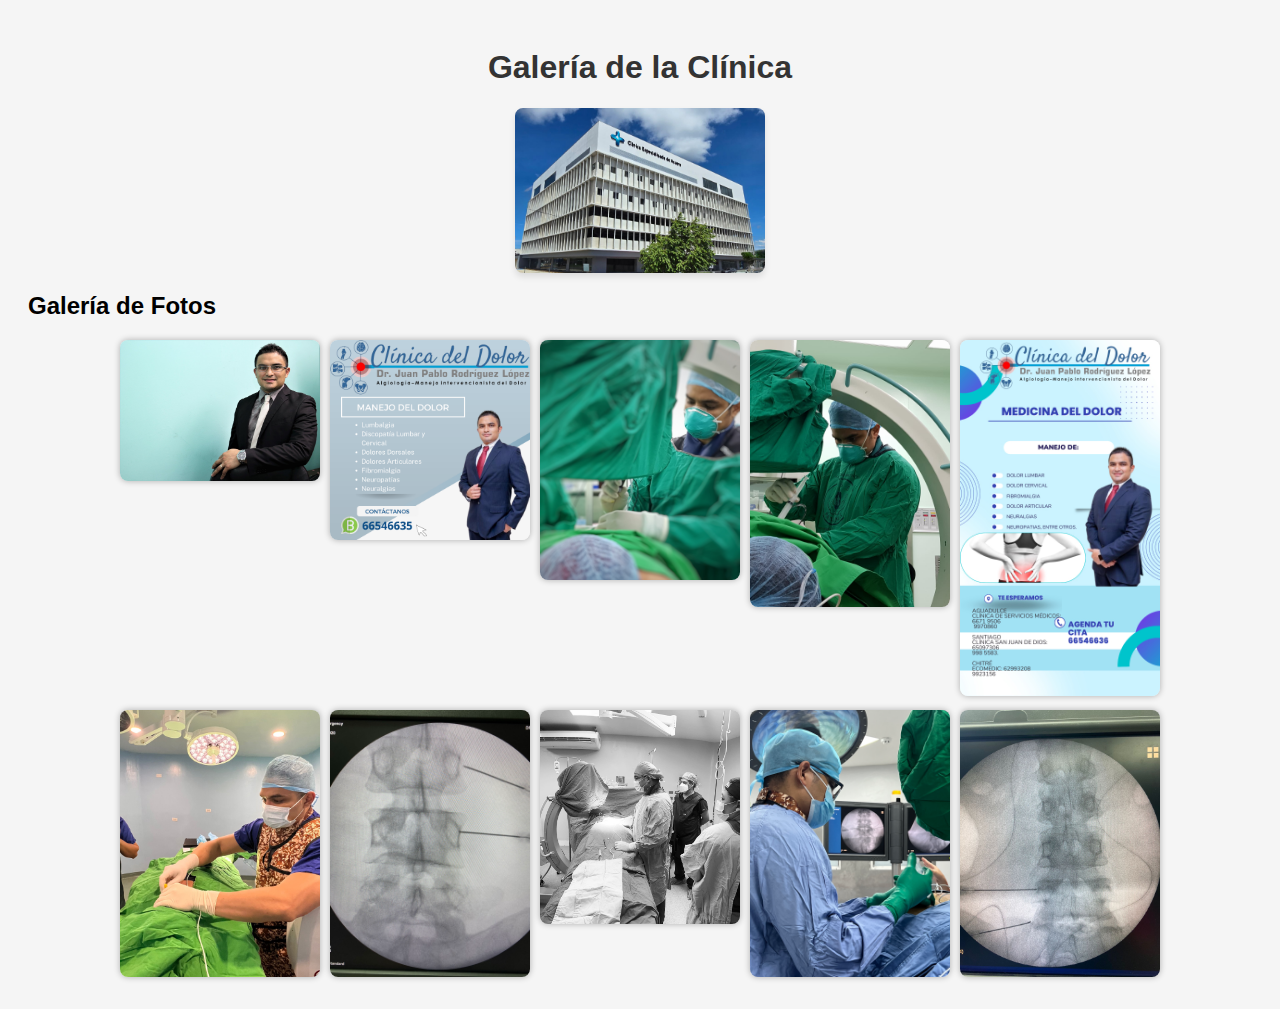
<file: galeria.html>
<!DOCTYPE html>
<html lang="es">
<head>
  <meta charset="UTF-8">
  <meta name="viewport" content="width=device-width, initial-scale=1.0">
  <title>Galería - Clínica del Dolor</title>
  <style>
    body {
      font-family: Arial, sans-serif;
      padding: 20px;
      background: #f5f5f5;
    }
    h1 {
      text-align: center;
      color: #333;
    }
    .galeria {
      display: flex;
      flex-wrap: wrap;
      gap: 15px;
      justify-content: center;
      margin-top: 20px;
    }
    .galeria img {
      width: 250px;
      height: auto;
      border-radius: 8px;
      box-shadow: 0 4px 6px rgba(0,0,0,0.1);
    }
    @media screen and (max-width: 600px) {
      .galeria img {
        width: 100%;
        max-width: 90vw;
      }
    }
  </style>
</head>
<body>
  <h1>Galería de la Clínica</h1>
  <div class="galeria">
    <img src="clinica.JPG" alt="Foto 1 - Clínica del Dolor">
    <!-- Puedes agregar más imágenes aquí -->
  </div>

<h2>Galería de Fotos</h2>
<div style="display:flex; flex-wrap:wrap; gap:10px; justify-content:center;">

    <a href="galeria/galeria_1.jpeg" target="_blank">
        <img src="galeria/galeria_1.jpeg" alt="Imagen clínica" style="width:200px; height:auto; border-radius:8px; box-shadow:0 0 6px rgba(0,0,0,0.3);">
    </a>
    
    <a href="galeria/galeria_2.jpeg" target="_blank">
        <img src="galeria/galeria_2.jpeg" alt="Imagen clínica" style="width:200px; height:auto; border-radius:8px; box-shadow:0 0 6px rgba(0,0,0,0.3);">
    </a>
    
    <a href="galeria/galeria_3.jpeg" target="_blank">
        <img src="galeria/galeria_3.jpeg" alt="Imagen clínica" style="width:200px; height:auto; border-radius:8px; box-shadow:0 0 6px rgba(0,0,0,0.3);">
    </a>
    
    <a href="galeria/galeria_4.jpeg" target="_blank">
        <img src="galeria/galeria_4.jpeg" alt="Imagen clínica" style="width:200px; height:auto; border-radius:8px; box-shadow:0 0 6px rgba(0,0,0,0.3);">
    </a>
    
    <a href="galeria/galeria_5.jpeg" target="_blank">
        <img src="galeria/galeria_5.jpeg" alt="Imagen clínica" style="width:200px; height:auto; border-radius:8px; box-shadow:0 0 6px rgba(0,0,0,0.3);">
    </a>
    
    <a href="galeria/galeria_6.jpeg" target="_blank">
        <img src="galeria/galeria_6.jpeg" alt="Imagen clínica" style="width:200px; height:auto; border-radius:8px; box-shadow:0 0 6px rgba(0,0,0,0.3);">
    </a>
    
    <a href="galeria/galeria_7.jpeg" target="_blank">
        <img src="galeria/galeria_7.jpeg" alt="Imagen clínica" style="width:200px; height:auto; border-radius:8px; box-shadow:0 0 6px rgba(0,0,0,0.3);">
    </a>
    
    <a href="galeria/galeria_8.jpeg" target="_blank">
        <img src="galeria/galeria_8.jpeg" alt="Imagen clínica" style="width:200px; height:auto; border-radius:8px; box-shadow:0 0 6px rgba(0,0,0,0.3);">
    </a>
    
    <a href="galeria/galeria_9.jpeg" target="_blank">
        <img src="galeria/galeria_9.jpeg" alt="Imagen clínica" style="width:200px; height:auto; border-radius:8px; box-shadow:0 0 6px rgba(0,0,0,0.3);">
    </a>
    
    <a href="galeria/galeria_10.jpeg" target="_blank">
        <img src="galeria/galeria_10.jpeg" alt="Imagen clínica" style="width:200px; height:auto; border-radius:8px; box-shadow:0 0 6px rgba(0,0,0,0.3);">
    </a>
    
</div>
</body>
</html>
</file>
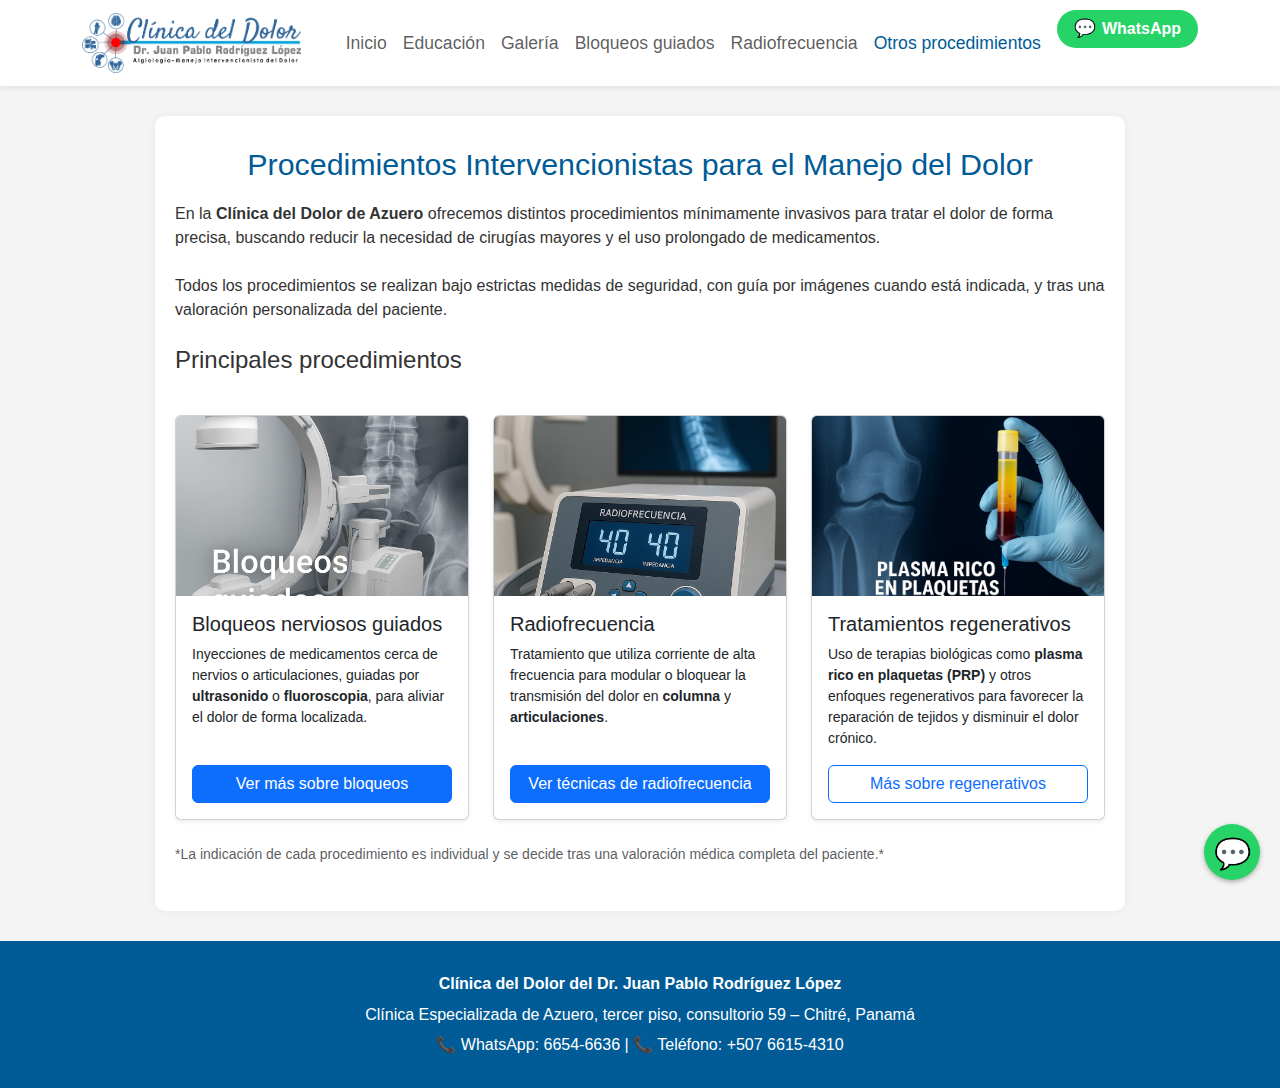
<file: procedimientos.html>
<!DOCTYPE html>
<html lang="es">
<head>
  <meta charset="utf-8"/>
  <meta name="viewport" content="width=device-width, initial-scale=1"/>
  <title>Procedimientos Intervencionistas | Clínica del Dolor de Azuero</title>

  <meta name="description" content="Procedimientos intervencionistas para el manejo del dolor: bloqueos nerviosos guiados por imágenes, radiofrecuencia y tratamientos regenerativos en la Clínica del Dolor del Dr. Juan Pablo Rodríguez López, Chitré, Panamá.">

  <!-- CSS principal del sitio -->
  <link rel="stylesheet" href="style.css"/>

  <!-- Bootstrap CSS -->
  <link href="https://cdn.jsdelivr.net/npm/bootstrap@5.3.0/dist/css/bootstrap.min.css" rel="stylesheet">

  <style>
    body {
      background: #f4f4f4;
      margin: 0;
      padding: 0;
      color: #333;
      font-family: Arial, sans-serif;
    }

    /* NAVBAR */
    .navbar {
      background-color: #ffffff;
      box-shadow: 0 2px 5px rgba(0,0,0,0.08);
    }

    .navbar-brand img {
      max-height: 60px;
      height: auto;
    }

    .nav-link {
      font-weight: 500;
    }

    .nav-link.active {
      color: #005b96 !important;
    }

    .btn-whatsapp-nav {
      background-color: #25D366;
      color: #fff !important;
      font-weight: 600;
      border-radius: 50px;
      padding: 6px 16px;
      display: inline-flex;
      align-items: center;
      gap: 6px;
    }

    .btn-whatsapp-nav span {
      font-size: 1.1rem;
      line-height: 1;
    }

    /* CONTENIDO PRINCIPAL */
    main {
      max-width: 1000px;
      margin: 30px auto;
      padding: 0 15px;
    }

    .content-card {
      background: #fff;
      padding: 30px 20px;
      border-radius: 10px;
      box-shadow: 0 0 10px rgba(0,0,0,0.05);
      margin-bottom: 30px;
    }

    h1, h2, h3 {
      color: #005b96;
    }

    h1 {
      font-size: 1.9rem;
      margin-bottom: 20px;
      text-align: center;
    }

    .procedure-card img {
      max-height: 180px;
      object-fit: cover;
    }

    /* FOOTER */
    footer {
      background: #005b96;
      color: #fff;
      text-align: center;
      padding: 25px 15px;
      font-size: 1em;
      line-height: 1.6;
      margin-top: 30px;
    }

    footer p {
      margin: 5px 0;
    }

    /* BOTÓN FLOTANTE WHATSAPP */
    .whatsapp-float {
      position: fixed;
      width: 56px;
      height: 56px;
      bottom: 20px;
      right: 20px;
      background-color: #25D366;
      color: #FFF;
      border-radius: 50%;
      text-align: center;
      font-size: 30px;
      box-shadow: 0 2px 5px rgba(0,0,0,0.3);
      z-index: 1000;
      display: flex;
      align-items: center;
      justify-content: center;
      text-decoration: none;
    }

    .whatsapp-float:hover {
      background-color: #1ebe5d;
      color: #fff;
      text-decoration: none;
    }

    .whatsapp-float span {
      margin-top: 2px;
    }
  </style>
</head>
<body>

  <!-- NAVBAR -->
  <nav class="navbar navbar-expand-lg">
    <div class="container">
      <a class="navbar-brand d-flex align-items-center" href="index.html">
        <img src="logo.png" alt="Clínica del Dolor de Azuero">
      </a>
      <button class="navbar-toggler" type="button" data-bs-toggle="collapse" data-bs-target="#mainNavbar" aria-controls="mainNavbar" aria-expanded="false" aria-label="Mostrar menú">
        <span class="navbar-toggler-icon"></span>
      </button>

      <div class="collapse navbar-collapse" id="mainNavbar">
        <ul class="navbar-nav ms-auto mb-2 mb-lg-0">
          <li class="nav-item">
            <a class="nav-link" href="index.html">Inicio</a>
          </li>
          <li class="nav-item">
            <a class="nav-link" href="educacion.html">Educación</a>
          </li>
          <li class="nav-item">
            <a class="nav-link" href="galeria.html">Galería</a>
          </li>
          <li class="nav-item">
            <a class="nav-link" href="bloqueos.html">Bloqueos guiados</a>
          </li>
          <li class="nav-item">
            <a class="nav-link" href="tecnicas_radiofrecuencia.html">Radiofrecuencia</a>
          </li>
          <li class="nav-item">
            <a class="nav-link active" href="procedimientos.html">Otros procedimientos</a>
          </li>
          <li class="nav-item ms-lg-2 mt-2 mt-lg-0">
            <a class="btn btn-whatsapp-nav" href="https://wa.me/50766546636?text=Hola%20doctor,%20quisiera%20información%20sobre%20los%20procedimientos%20para%20el%20control%20del%20dolor." target="_blank" rel="noopener">
              <span>💬</span> WhatsApp
            </a>
          </li>
        </ul>
      </div>
    </div>
  </nav>

  <!-- CONTENIDO PRINCIPAL -->
  <main>
    <div class="content-card">
      <h1>Procedimientos Intervencionistas para el Manejo del Dolor</h1>

      <p class="mb-4">
        En la <strong>Clínica del Dolor de Azuero</strong> ofrecemos distintos procedimientos
        mínimamente invasivos para tratar el dolor de forma precisa, buscando reducir la
        necesidad de cirugías mayores y el uso prolongado de medicamentos.
      </p>

      <p class="mb-4">
        Todos los procedimientos se realizan bajo estrictas medidas de seguridad, con guía
        por imágenes cuando está indicada, y tras una valoración personalizada del paciente.
      </p>

      <h2 class="h4 mb-3">Principales procedimientos</h2>

      <div class="row g-4 mt-1">
        <!-- BLOQUEOS -->
        <div class="col-md-4">
          <div class="card procedure-card h-100 shadow-sm">
            <img src="bloqueos.jpg" class="card-img-top" alt="Bloqueos nerviosos guiados por imágenes">
            <div class="card-body d-flex flex-column">
              <h3 class="h5 card-title">Bloqueos nerviosos guiados</h3>
              <p class="card-text small">
                Inyecciones de medicamentos cerca de nervios o articulaciones, guiadas por
                <strong>ultrasonido</strong> o <strong>fluoroscopia</strong>, para aliviar el dolor de forma localizada.
              </p>
              <a href="bloqueos.html" class="btn btn-primary mt-auto">Ver más sobre bloqueos</a>
            </div>
          </div>
        </div>

        <!-- RADIOFRECUENCIA -->
        <div class="col-md-4">
          <div class="card procedure-card h-100 shadow-sm">
            <img src="radiofrecuencia.jpg" class="card-img-top" alt="Técnicas de radiofrecuencia">
            <div class="card-body d-flex flex-column">
              <h3 class="h5 card-title">Radiofrecuencia</h3>
              <p class="card-text small">
                Tratamiento que utiliza corriente de alta frecuencia para modular o bloquear
                la transmisión del dolor en <strong>columna</strong> y <strong>articulaciones</strong>.
              </p>
              <a href="tecnicas_radiofrecuencia.html" class="btn btn-primary mt-auto">Ver técnicas de radiofrecuencia</a>
            </div>
          </div>
        </div>

        <!-- TRATAMIENTOS REGENERATIVOS -->
        <div class="col-md-4">
          <div class="card procedure-card h-100 shadow-sm">
            <img src="regenerativos.jpg" class="card-img-top" alt="Tratamientos regenerativos">
            <div class="card-body d-flex flex-column">
              <h3 class="h5 card-title">Tratamientos regenerativos</h3>
              <p class="card-text small">
                Uso de terapias biológicas como <strong>plasma rico en plaquetas (PRP)</strong> y
                otros enfoques regenerativos para favorecer la reparación de tejidos y
                disminuir el dolor crónico.
              </p>
              <!-- Cuando tenga lista la página, solo cree 'regenerativos.html' y este enlace funcionará -->
              <a href="regenerativos.html" class="btn btn-outline-primary mt-auto">Más sobre regenerativos</a>
            </div>
          </div>
        </div>
      </div>

      <p class="mt-4 text-muted small">
        *La indicación de cada procedimiento es individual y se decide tras una valoración
        médica completa del paciente.*
      </p>
    </div>
  </main>

  <!-- FOOTER -->
  <footer>
    <p><strong>Clínica del Dolor del Dr. Juan Pablo Rodríguez López</strong></p>
    <p>Clínica Especializada de Azuero, tercer piso, consultorio 59 – Chitré, Panamá</p>
    <p>📞 WhatsApp: 6654-6636 | 📞 Teléfono: +507 6615-4310</p>
  </footer>

  <!-- BOTÓN FLOTANTE WHATSAPP -->
  <a href="https://wa.me/50766546636?text=Hola%20doctor,%20quisiera%20agendar%20una%20cita%20para%20evaluar%20mi%20dolor." class="whatsapp-float" target="_blank" rel="noopener" aria-label="WhatsApp Clínica del Dolor">
    <span>💬</span>
  </a>

  <!-- Bootstrap JS -->
  <script src="https://cdn.jsdelivr.net/npm/bootstrap@5.3.0/dist/js/bootstrap.bundle.min.js"></script>
</body>
</html>
</file>
<file: style.css>
body {
  font-family: 'Segoe UI', Tahoma, Geneva, Verdana, sans-serif;
  margin: 0;
  background: linear-gradient(to bottom right, #e6f2f8, #ffffff);
  color: #222;
  text-align: center;
}

header {
  background-color: #0f4001;
  color: white;
  padding: 30px 20px;
  box-shadow: 0 4px 6px rgba(0,0,0,0.1);
}

.logo {
  width: 350px;
  height: auto;
  display: block;
  margin: 0 auto 20px;
}

.info, .servicios {
  padding: 30px 20px;
  background-color: #ffffffa8;
  margin: 20px auto;
  width: 90%;
  max-width: 800px;
  border-radius: 10px;
  box-shadow: 0 2px 8px rgba(0,0,0,0.05);
}

ul {
  list-style: none;
  padding: 0;
}

li {
  margin: 12px 0;
  font-size: 1.1em;
}

a {
  color: #005682;
  text-decoration: none;
  font-weight: bold;
}

a:hover {
  text-decoration: underline;
}

footer {
  background-color: #f0f0f0;
  padding: 20px;
  font-size: 0.9em;
  margin-top: 40px;
}

.imagen-ubicacion {
  width: 300px;
  height: 300px;
  object-fit: cover;
  display: block;
  margin: 20px auto;
  border-radius: 10px;
}

/* Contacto */
section.contacto {
  padding: 30px 20px;
  background-color: #ffffffcc;
  margin: 40px auto;
  width: 90%;
  max-width: 800px;
  border-radius: 10px;
  box-shadow: 0 2px 8px rgba(0,0,0,0.05);
}

section.contacto h3 {
  font-size: 1.5em;
  color: #005682;
  margin-bottom: 10px;
}

section.contacto a {
  color: #005682;
  text-decoration: none;
}

section.contacto a:hover {
  text-decoration: underline;
}

/* WhatsApp */
.whatsapp-float {
  position: fixed;
  bottom: 20px;
  right: 20px;
  z-index: 1000;
}

.whatsapp-float img {
  box-shadow: 0 4px 10px rgba(0, 0, 0, 0.3);
  border-radius: 50%;
  transition: transform 0.2s ease;
}

.whatsapp-float img:hover {
  transform: scale(1.1);
}

/* Carrusel responsivo */
.carousel-img {
  height: 60vh;
  object-fit: cover;
}

@media (max-width: 768px) {
  .carousel-img {
    height: 40vh;
  }
}
</file>
